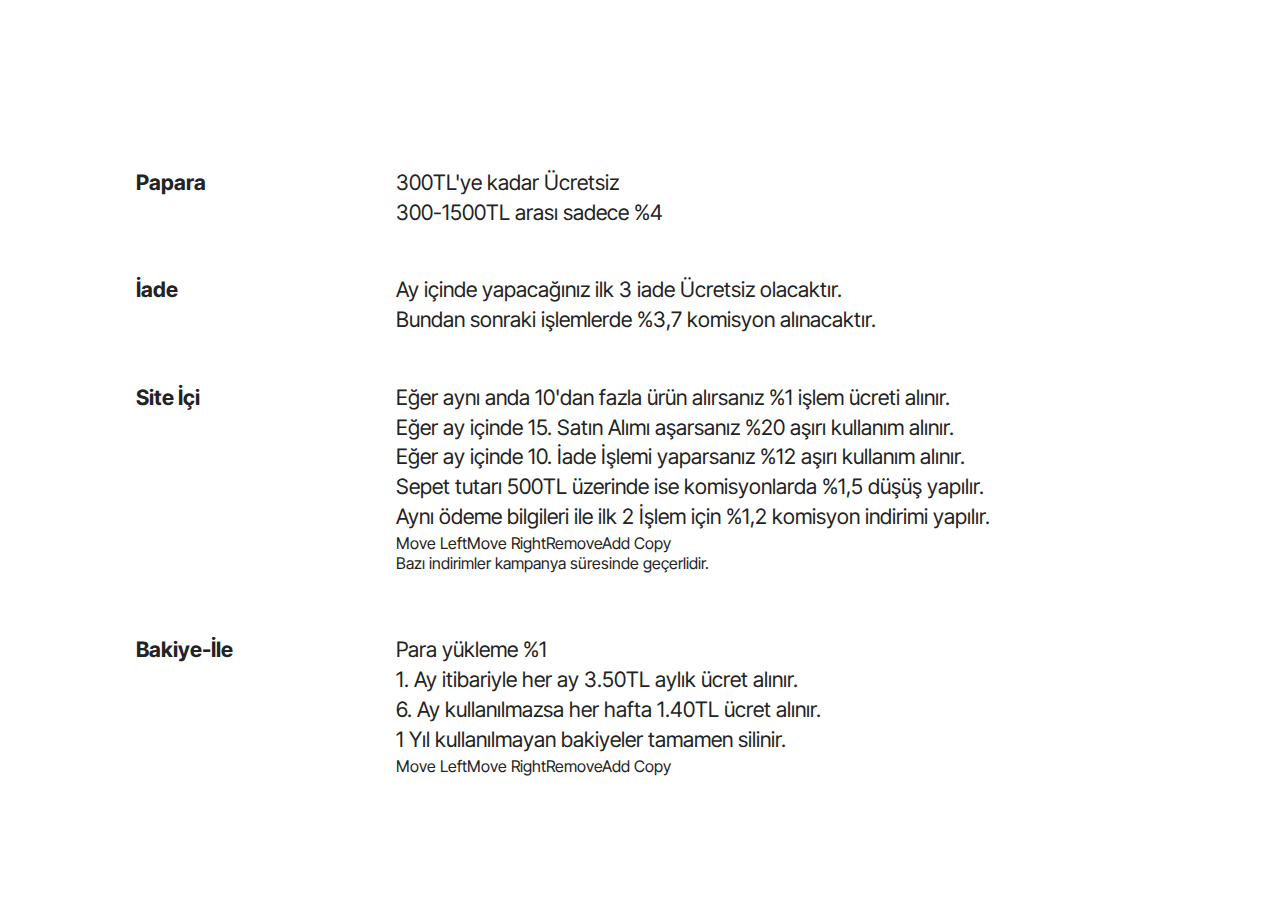
<file: home.html>
<!DOCTYPE html>
<html  >
<head>
  <!-- Site made with Mobirise Website Builder v5.9.17, https://mobirise.com -->
  <meta charset="UTF-8">
  <meta http-equiv="X-UA-Compatible" content="IE=edge">
  <meta name="generator" content="Mobirise v5.9.17, mobirise.com">
  <meta name="viewport" content="width=device-width, initial-scale=1, minimum-scale=1">
  <link rel="shortcut icon" href="assets/images/logo5.png" type="image/x-icon">
  <meta name="description" content="">
  
  
  <title>Komisyonlar</title>
  <link rel="stylesheet" href="assets/bootstrap/css/bootstrap.min.css">
  <link rel="stylesheet" href="assets/bootstrap/css/bootstrap-grid.min.css">
  <link rel="stylesheet" href="assets/bootstrap/css/bootstrap-reboot.min.css">
  <link rel="stylesheet" href="assets/animatecss/animate.css">
  <link rel="stylesheet" href="assets/theme/css/style.css">
  <link rel="preload" href="https://fonts.googleapis.com/css?family=Inter+Tight:100,200,300,400,500,600,700,800,900,100i,200i,300i,400i,500i,600i,700i,800i,900i&display=swap" as="style" onload="this.onload=null;this.rel='stylesheet'">
  <noscript><link rel="stylesheet" href="https://fonts.googleapis.com/css?family=Inter+Tight:100,200,300,400,500,600,700,800,900,100i,200i,300i,400i,500i,600i,700i,800i,900i&display=swap"></noscript>
  <link rel="preload" as="style" href="assets/mobirise/css/mbr-additional.css?v=WqyylB"><link rel="stylesheet" href="assets/mobirise/css/mbr-additional.css?v=WqyylB" type="text/css">

  
  
  
</head>
<body>
  
  <section class="list04 cid-u6vfv76jEW" id="list04-1n">
  

  
  
  <div class="container">
    <div class="row justify-content-center">
      <div class="card col-md-12 col-lg-10">
        <div class="card-wrapper">
          <div class="row justify-content-center">
            <div class="col-12 mb-5 content-head">
              <h3 class="card-title mbr-fonts-style mbr-white mt-3 display-2"><strong>Komisyonlar</strong></h3>
              <h5 class="mbr-section-subtitle mbr-fonts-style align-center mb-0 mt-4 display-7"></h5>
            </div>
          </div>

          <div class="row justify-content-left item features-without-image mt-0 mb-5 active">
            <div class="col-12 col-md-12 col-lg-3">
              <h5 class="mbr-card-title mbr-fonts-style mt-0 mb-3 display-7">
                <strong>Papara</strong></h5>
            </div>
            <div class="col-md-12 col-lg item-wrapper">
              <p class="mbr-text mbr-fonts-style mt-0 mb-0 display-7">300TL'ye kadar Ücretsiz <br>300-1500TL arası sadece %4</p>
            </div>
          </div>
          <div class="row justify-content-left item features-without-image mt-0 mb-5">
            <div class="col-12 col-md-12 col-lg-3">
              <h5 class="mbr-card-title mbr-fonts-style mt-0 mb-3 display-7"><strong>İade</strong></h5>
            </div>
            <div class="col-md-12 col-lg item-wrapper">
              <p class="mbr-text mbr-fonts-style mt-0 mb-0 display-7">Ay içinde yapacağınız ilk 3 iade Ücretsiz olacaktır.<br>Bundan sonraki işlemlerde %3,7 komisyon alınacaktır.</p>
            </div>
          </div>
          <div class="row justify-content-left item features-without-image mt-0 mb-5">

            <div class="col-12 col-md-12 col-lg-3 ">
              <h5 class="mbr-card-title mbr-fonts-style mt-0 mb-3 display-7"><strong>Site İçi</strong></h5>
            </div>
            <div class="col-md-12 col-lg">
              <p class="mbr-text mbr-fonts-style mt-0 mb-0 item-wrapper display-7">Eğer aynı anda 10'dan fazla ürün alırsanız %1 işlem ücreti alınır.<br>Eğer ay içinde 15. Satın Alımı aşarsanız %20 aşırı kullanım alınır.<br>Eğer ay içinde 10. İade İşlemi yaparsanız %12 aşırı kullanım alınır.<br>Sepet tutarı 500TL üzerinde ise komisyonlarda %1,5 düşüş yapılır.<br>Aynı ödeme bilgileri ile ilk 2 İşlem için %1,2 komisyon indirimi yapılır.<br></p><div class="item-menu-overlay" style="opacity: 1;"><div class="btn-wrapper"><span class="mbr-icon-arrow-left ctrl-btn"><span class="tooltiptext">Move Left</span></span><span class="mbr-icon-arrow-right ctrl-btn"><span class="tooltiptext">Move Right</span></span><span class="mbr-icon-trash ctrl-btn"><span class="tooltiptext">Remove</span></span><span class="mbr-icon-plus ctrl-btn"><span class="tooltiptext">Add Copy</span></span></div></div><p>Bazı indirimler kampanya süresinde geçerlidir.</p>
            </div>
          </div><div class="row justify-content-left item features-without-image mt-0 mb-5">

            <div class="col-12 col-md-12 col-lg-3 ">
              <h5 class="mbr-card-title mbr-fonts-style mt-0 mb-3 display-7"><strong>Bakiye-İle</strong></h5>
            </div>
            <div class="col-md-12 col-lg">
              <p class="mbr-text mbr-fonts-style mt-0 mb-0 item-wrapper display-7">Para yükleme %1<br>1. Ay itibariyle her ay 3.50TL aylık ücret alınır.<br>6. Ay kullanılmazsa her hafta 1.40TL ücret alınır.<br>1 Yıl kullanılmayan bakiyeler tamamen silinir.</p><div class="item-menu-overlay" style="opacity: 1;"><div class="btn-wrapper"><span class="mbr-icon-arrow-left ctrl-btn"><span class="tooltiptext">Move Left</span></span><span class="mbr-icon-arrow-right ctrl-btn"><span class="tooltiptext">Move Right</span></span><span class="mbr-icon-trash ctrl-btn"><span class="tooltiptext">Remove</span></span><span class="mbr-icon-plus ctrl-btn"><span class="tooltiptext">Add Copy</span></span></div></div><p></p>
            </div>
          </div>


        </div>
      </div>
    </div>
  </div>
</section><section class="display-7" style="padding: 0;align-items: center;justify-content: center;flex-wrap: wrap;    align-content: center;display: flex;position: relative;height: 4rem;"><a href="https://mobiri.se/3157287" style="flex: 1 1;height: 4rem;position: absolute;width: 100%;z-index: 1;"><img alt="" style="height: 4rem;" src="[data-uri]"></a><p style="margin: 0;text-align: center;" class="display-7">&#8204;</p><a style="z-index:1" href="https://mobirise.com/drag-drop-website-builder.html">Drag and Drop Website Builder</a></section><script src="assets/bootstrap/js/bootstrap.bundle.min.js"></script>  <script src="assets/smoothscroll/smooth-scroll.js"></script>  <script src="assets/ytplayer/index.js"></script>  <script src="assets/theme/js/script.js"></script>  
  
  
  <input name="animation" type="hidden">
  </body>
</html>
</file>
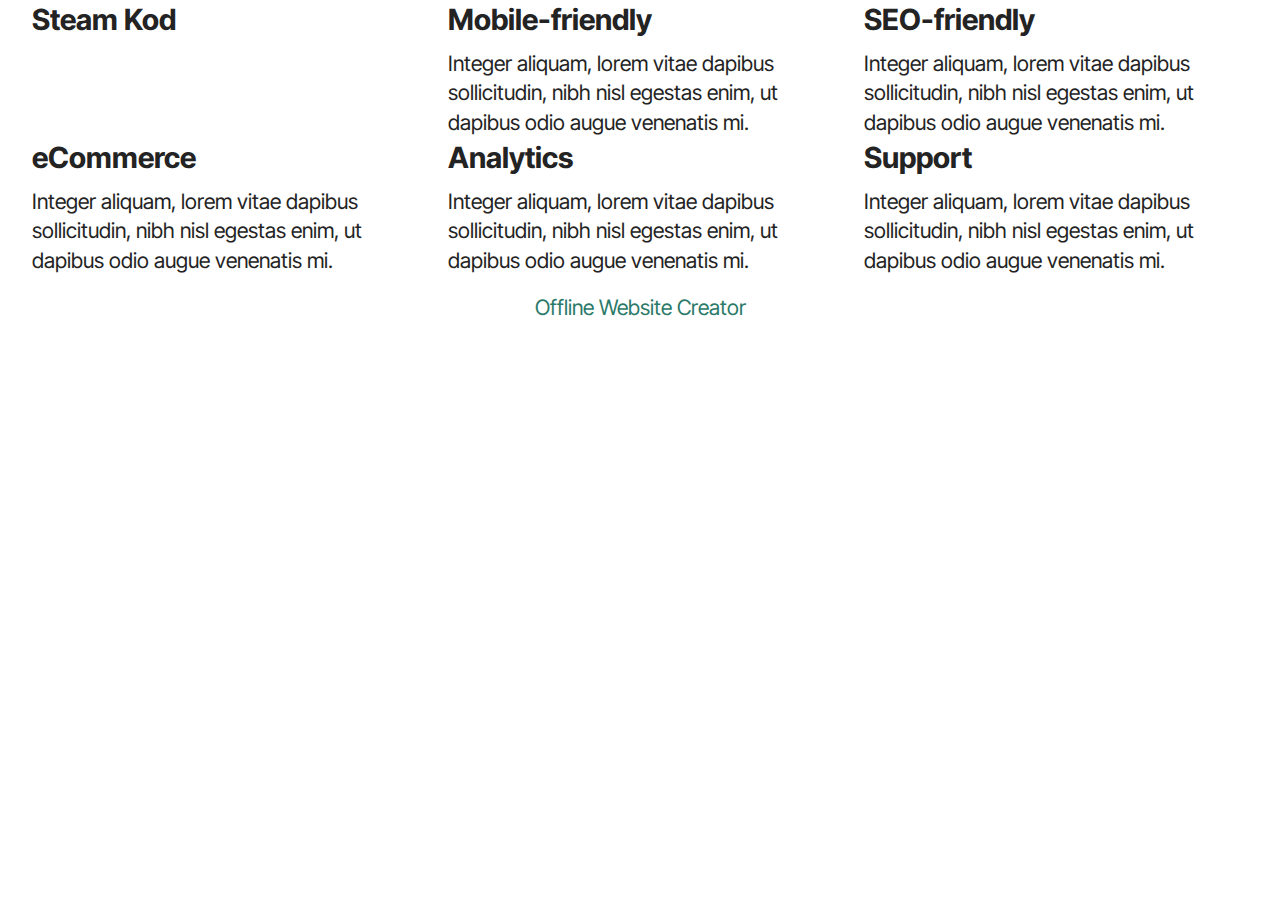
<file: page2.html>
<!DOCTYPE html>
<html  >
<head>
  <!-- Site made with Mobirise Website Builder v5.9.17, https://mobirise.com -->
  <meta charset="UTF-8">
  <meta http-equiv="X-UA-Compatible" content="IE=edge">
  <meta name="generator" content="Mobirise v5.9.17, mobirise.com">
  <meta name="viewport" content="width=device-width, initial-scale=1, minimum-scale=1">
  <link rel="shortcut icon" href="assets/images/logo5.png" type="image/x-icon">
  <meta name="description" content="">
  
  
  <title>Ürünler</title>
  <link rel="stylesheet" href="assets/bootstrap/css/bootstrap.min.css">
  <link rel="stylesheet" href="assets/bootstrap/css/bootstrap-grid.min.css">
  <link rel="stylesheet" href="assets/bootstrap/css/bootstrap-reboot.min.css">
  <link rel="stylesheet" href="assets/animatecss/animate.css">
  <link rel="stylesheet" href="assets/theme/css/style.css">
  <link rel="preload" href="https://fonts.googleapis.com/css?family=Inter+Tight:100,200,300,400,500,600,700,800,900,100i,200i,300i,400i,500i,600i,700i,800i,900i&display=swap" as="style" onload="this.onload=null;this.rel='stylesheet'">
  <noscript><link rel="stylesheet" href="https://fonts.googleapis.com/css?family=Inter+Tight:100,200,300,400,500,600,700,800,900,100i,200i,300i,400i,500i,600i,700i,800i,900i&display=swap"></noscript>
  <link rel="preload" as="style" href="assets/mobirise/css/mbr-additional.css?v=04dAF3"><link rel="stylesheet" href="assets/mobirise/css/mbr-additional.css?v=04dAF3" type="text/css">

  
  
  
</head>
<body>
  
  <section class="features032 cid-u6vk6O3QOi" id="features032-1p">
  

  
  
  <div class="container">
    <div class="row justify-content-center">
      
    </div>
    <div class="row">
      <div class="item features-without-image col-12 col-lg-4 active item-mb">
        <div class="item-wrapper">
          <div class="card-box align-left">
            
            <h5 class="card-title mbr-fonts-style display-5"><strong>Steam Kod</strong></h5>
            <p class="card-text mbr-fonts-style display-7"></p>
          </div>
        </div>
      </div>
      <div class="item features-without-image col-12 col-lg-4 item-mb">
        <div class="item-wrapper">
          <div class="card-box align-left">
            
            <h5 class="card-title mbr-fonts-style display-5">
              <strong>Mobile-friendly</strong>
            </h5>
            <p class="card-text mbr-fonts-style display-7">
              Integer aliquam, lorem vitae dapibus sollicitudin, nibh nisl egestas enim, ut dapibus odio augue venenatis mi.</p>
          </div>
        </div>
      </div>
      <div class="item features-without-image col-12 col-lg-4 item-mb">
        <div class="item-wrapper">
          <div class="card-box align-left">
            
            <h5 class="card-title mbr-fonts-style display-5">
              <strong>SEO-friendly</strong>
            </h5>
            <p class="card-text mbr-fonts-style display-7">
              Integer aliquam, lorem vitae dapibus sollicitudin, nibh nisl egestas enim, ut dapibus odio augue venenatis mi.</p>
          </div>
        </div>
      </div>
      <div class="item features-without-image col-12 col-lg-4 item-mb">
        <div class="item-wrapper">
          <div class="card-box align-left">
            
            <h5 class="card-title mbr-fonts-style display-5">
              <strong>eCommerce</strong>
            </h5>
            <p class="card-text mbr-fonts-style display-7">
              Integer aliquam, lorem vitae dapibus sollicitudin, nibh nisl egestas enim, ut dapibus odio augue venenatis mi.</p>
          </div>
        </div>
      </div>
      <div class="item features-without-image col-12 col-lg-4 item-mb">
        <div class="item-wrapper">
          <div class="card-box align-left">
            
            <h5 class="card-title mbr-fonts-style display-5">
              <strong>Analytics</strong>
            </h5>
            <p class="card-text mbr-fonts-style display-7">
              Integer aliquam, lorem vitae dapibus sollicitudin, nibh nisl egestas enim, ut dapibus odio augue venenatis mi.</p>
          </div>
        </div>
      </div>
      <div class="item features-without-image col-12 col-lg-4 item-mb">
        <div class="item-wrapper">
          <div class="card-box align-left">
            
            <h5 class="card-title mbr-fonts-style display-5">
              <strong>Support</strong>
            </h5>
            <p class="card-text mbr-fonts-style display-7">
              Integer aliquam, lorem vitae dapibus sollicitudin, nibh nisl egestas enim, ut dapibus odio augue venenatis mi.</p>
          </div>
        </div>
      </div>
    </div>
  </div>
</section><section class="display-7" style="padding: 0;align-items: center;justify-content: center;flex-wrap: wrap;    align-content: center;display: flex;position: relative;height: 4rem;"><a href="https://mobiri.se/3157287" style="flex: 1 1;height: 4rem;position: absolute;width: 100%;z-index: 1;"><img alt="" style="height: 4rem;" src="[data-uri]"></a><p style="margin: 0;text-align: center;" class="display-7">&#8204;</p><a style="z-index:1" href="https://mobirise.com/offline-website-builder.html">Offline Website Creator</a></section><script src="assets/bootstrap/js/bootstrap.bundle.min.js"></script>  <script src="assets/smoothscroll/smooth-scroll.js"></script>  <script src="assets/ytplayer/index.js"></script>  <script src="assets/theme/js/script.js"></script>  
  
  
  <input name="animation" type="hidden">
  </body>
</html>
</file>
<file: assets/theme/css/style.css>
@charset "UTF-8";
section {
  background-color: #ffffff;
}

body {
  font-style: normal;
  line-height: 1.5;
  font-weight: 400;
  color: #232323;
  position: relative;
}

button {
  background-color: transparent;
  border-color: transparent;
}

.embla__button,
.carousel-control {
  background-color: #edefea !important;
  opacity: 0.8 !important;
  color: #464845 !important;
  border-color: #edefea !important;
}

.carousel .close,
.modalWindow .close {
  background-color: #edefea !important;
  color: #464845 !important;
  border-color: #edefea !important;
  opacity: 0.8 !important;
}

.carousel .close:hover,
.modalWindow .close:hover {
  opacity: 1 !important;
}

.carousel-indicators li {
  background-color: #edefea !important;
  border: 2px solid #464845 !important;
}

.carousel-indicators li:hover,
.carousel-indicators li:active {
  opacity: 0.8 !important;
}

.embla__button:hover,
.carousel-control:hover {
  background-color: #edefea !important;
  opacity: 1 !important;
}

.modalWindow-video-container {
  height: 80%;
}

section,
.container,
.container-fluid {
  position: relative;
  word-wrap: break-word;
}

a.mbr-iconfont:hover {
  text-decoration: none;
}

.article .lead p,
.article .lead ul,
.article .lead ol,
.article .lead pre,
.article .lead blockquote {
  margin-bottom: 0;
}

a {
  font-style: normal;
  font-weight: 400;
  cursor: pointer;
}
a, a:hover {
  text-decoration: none;
}

.mbr-section-title {
  font-style: normal;
  line-height: 1.3;
}

.mbr-section-subtitle {
  line-height: 1.3;
}

.mbr-text {
  font-style: normal;
  line-height: 1.7;
}

h1,
h2,
h3,
h4,
h5,
h6,
.display-1,
.display-2,
.display-4,
.display-5,
.display-7,
span,
p,
a {
  line-height: 1;
  word-break: break-word;
  word-wrap: break-word;
  font-weight: 400;
}

b,
strong {
  font-weight: bold;
}

input:-webkit-autofill, input:-webkit-autofill:hover, input:-webkit-autofill:focus, input:-webkit-autofill:active {
  transition-delay: 9999s;
  -webkit-transition-property: background-color, color;
  transition-property: background-color, color;
}

textarea[type=hidden] {
  display: none;
}

section {
  background-position: 50% 50%;
  background-repeat: no-repeat;
  background-size: cover;
}
section .mbr-background-video,
section .mbr-background-video-preview {
  position: absolute;
  bottom: 0;
  left: 0;
  right: 0;
  top: 0;
}

.hidden {
  visibility: hidden;
}

.mbr-z-index20 {
  z-index: 20;
}

/*! Base colors */
.mbr-white {
  color: #ffffff;
}

.mbr-black {
  color: #111111;
}

.mbr-bg-white {
  background-color: #ffffff;
}

.mbr-bg-black {
  background-color: #000000;
}

/*! Text-aligns */
.align-left {
  text-align: left;
}

.align-center {
  text-align: center;
}

.align-right {
  text-align: right;
}

/*! Font-weight  */
.mbr-light {
  font-weight: 300;
}

.mbr-regular {
  font-weight: 400;
}

.mbr-semibold {
  font-weight: 500;
}

.mbr-bold {
  font-weight: 700;
}

/*! Media  */
.media-content {
  flex-basis: 100%;
}

.media-container-row {
  display: flex;
  flex-direction: row;
  flex-wrap: wrap;
  justify-content: center;
  align-content: center;
  align-items: start;
}
.media-container-row .media-size-item {
  width: 400px;
}

.media-container-column {
  display: flex;
  flex-direction: column;
  flex-wrap: wrap;
  justify-content: center;
  align-content: center;
  align-items: stretch;
}
.media-container-column > * {
  width: 100%;
}

@media (min-width: 992px) {
  .media-container-row {
    flex-wrap: nowrap;
  }
}
figure {
  margin-bottom: 0;
  overflow: hidden;
}

figure[mbr-media-size] {
  transition: width 0.1s;
}

img,
iframe {
  display: block;
  width: 100%;
}

.card {
  background-color: transparent;
  border: none;
}

.card-box {
  width: 100%;
}

.card-img {
  text-align: center;
  flex-shrink: 0;
  -webkit-flex-shrink: 0;
}

.media {
  max-width: 100%;
  margin: 0 auto;
}

.mbr-figure {
  align-self: center;
}

.media-container > div {
  max-width: 100%;
}

.mbr-figure img,
.card-img img {
  width: 100%;
}

@media (max-width: 991px) {
  .media-size-item {
    width: auto !important;
  }
  .media {
    width: auto;
  }
  .mbr-figure {
    width: 100% !important;
  }
}
/*! Buttons */
.mbr-section-btn {
  margin-left: -0.6rem;
  margin-right: -0.6rem;
  font-size: 0;
}

.btn {
  font-weight: 600;
  border-width: 1px;
  font-style: normal;
  margin: 0.6rem 0.6rem;
  white-space: normal;
  transition: all 0.2s ease-in-out;
  display: inline-flex;
  align-items: center;
  justify-content: center;
  word-break: break-word;
}

.btn-sm {
  font-weight: 600;
  letter-spacing: 0px;
  transition: all 0.3s ease-in-out;
}

.btn-md {
  font-weight: 600;
  letter-spacing: 0px;
  transition: all 0.3s ease-in-out;
}

.btn-lg {
  font-weight: 600;
  letter-spacing: 0px;
  transition: all 0.3s ease-in-out;
}

.btn-form {
  margin: 0;
}
.btn-form:hover {
  cursor: pointer;
}

nav .mbr-section-btn {
  margin-left: 0rem;
  margin-right: 0rem;
}

/*! Btn icon margin */
.btn .mbr-iconfont,
.btn.btn-sm .mbr-iconfont {
  order: 1;
  cursor: pointer;
  margin-left: 0.5rem;
  vertical-align: sub;
}

.btn.btn-md .mbr-iconfont,
.btn.btn-md .mbr-iconfont {
  margin-left: 0.8rem;
}

.mbr-regular {
  font-weight: 400;
}

.mbr-semibold {
  font-weight: 500;
}

.mbr-bold {
  font-weight: 700;
}

[type=submit] {
  -webkit-appearance: none;
}

/*! Full-screen */
.mbr-fullscreen .mbr-overlay {
  min-height: 100vh;
}

.mbr-fullscreen {
  display: flex;
  display: -moz-flex;
  display: -ms-flex;
  display: -o-flex;
  align-items: center;
  min-height: 100vh;
  padding-top: 3rem;
  padding-bottom: 3rem;
}

/*! Map */
.map {
  height: 25rem;
  position: relative;
}
.map iframe {
  width: 100%;
  height: 100%;
}

/*! Scroll to top arrow */
.mbr-arrow-up {
  bottom: 25px;
  right: 90px;
  position: fixed;
  text-align: right;
  z-index: 5000;
  color: #ffffff;
  font-size: 22px;
}

.mbr-arrow-up a {
  background: rgba(0, 0, 0, 0.2);
  border-radius: 50%;
  color: #fff;
  display: inline-block;
  height: 60px;
  width: 60px;
  border: 2px solid #fff;
  outline-style: none !important;
  position: relative;
  text-decoration: none;
  transition: all 0.3s ease-in-out;
  cursor: pointer;
  text-align: center;
}
.mbr-arrow-up a:hover {
  background-color: rgba(0, 0, 0, 0.4);
}
.mbr-arrow-up a i {
  line-height: 60px;
}

.mbr-arrow-up-icon {
  display: block;
  color: #fff;
}

.mbr-arrow-up-icon::before {
  content: "›";
  display: inline-block;
  font-family: serif;
  font-size: 22px;
  line-height: 1;
  font-style: normal;
  position: relative;
  top: 6px;
  left: -4px;
  transform: rotate(-90deg);
}

/*! Arrow Down */
.mbr-arrow {
  position: absolute;
  bottom: 45px;
  left: 50%;
  width: 60px;
  height: 60px;
  cursor: pointer;
  background-color: rgba(80, 80, 80, 0.5);
  border-radius: 50%;
  transform: translateX(-50%);
}
@media (max-width: 767px) {
  .mbr-arrow {
    display: none;
  }
}
.mbr-arrow > a {
  display: inline-block;
  text-decoration: none;
  outline-style: none;
  animation: arrowdown 1.7s ease-in-out infinite;
  color: #ffffff;
}
.mbr-arrow > a > i {
  position: absolute;
  top: -2px;
  left: 15px;
  font-size: 2rem;
}

#scrollToTop a i::before {
  content: "";
  position: absolute;
  display: block;
  border-bottom: 2.5px solid #fff;
  border-left: 2.5px solid #fff;
  width: 27.8%;
  height: 27.8%;
  left: 50%;
  top: 51%;
  transform: translateY(-30%) translateX(-50%) rotate(135deg);
}

@keyframes arrowdown {
  0% {
    transform: translateY(0px);
  }
  50% {
    transform: translateY(-5px);
  }
  100% {
    transform: translateY(0px);
  }
}
@media (max-width: 500px) {
  .mbr-arrow-up {
    left: 0;
    right: 0;
    text-align: center;
  }
}
/*Gradients animation*/
@keyframes gradient-animation {
  from {
    background-position: 0% 100%;
    animation-timing-function: ease-in-out;
  }
  to {
    background-position: 100% 0%;
    animation-timing-function: ease-in-out;
  }
}
.bg-gradient {
  background-size: 200% 200%;
  animation: gradient-animation 5s infinite alternate;
  -webkit-animation: gradient-animation 5s infinite alternate;
}

.menu .navbar-brand {
  display: -webkit-flex;
}
.menu .navbar-brand span {
  display: flex;
  display: -webkit-flex;
}
.menu .navbar-brand .navbar-caption-wrap {
  display: -webkit-flex;
}
.menu .navbar-brand .navbar-logo img {
  display: -webkit-flex;
  width: auto;
}
@media (min-width: 768px) and (max-width: 991px) {
  .menu .navbar-toggleable-sm .navbar-nav {
    display: -ms-flexbox;
  }
}
@media (max-width: 991px) {
  .menu .navbar-collapse {
    max-height: 93.5vh;
  }
  .menu .navbar-collapse.show {
    overflow: auto;
  }
}
@media (min-width: 992px) {
  .menu .navbar-nav.nav-dropdown {
    display: -webkit-flex;
  }
  .menu .navbar-toggleable-sm .navbar-collapse {
    display: -webkit-flex !important;
  }
  .menu .collapsed .navbar-collapse {
    max-height: 93.5vh;
  }
  .menu .collapsed .navbar-collapse.show {
    overflow: auto;
  }
}
@media (max-width: 767px) {
  .menu .navbar-collapse {
    max-height: 80vh;
  }
}

.nav-link .mbr-iconfont {
  margin-right: 0.5rem;
}

.navbar {
  display: -webkit-flex;
  -webkit-flex-wrap: wrap;
  -webkit-align-items: center;
  -webkit-justify-content: space-between;
}

.navbar-collapse {
  -webkit-flex-basis: 100%;
  -webkit-flex-grow: 1;
  -webkit-align-items: center;
}

.nav-dropdown .link {
  padding: 0.667em 1.667em !important;
  margin: 0 !important;
}

.nav {
  display: -webkit-flex;
  -webkit-flex-wrap: wrap;
}

.row {
  display: -webkit-flex;
  -webkit-flex-wrap: wrap;
}

.justify-content-center {
  -webkit-justify-content: center;
}

.form-inline {
  display: -webkit-flex;
}

.card-wrapper {
  -webkit-flex: 1;
}

.carousel-control {
  z-index: 10;
  display: -webkit-flex;
}

.carousel-controls {
  display: -webkit-flex;
}

.media {
  display: -webkit-flex;
}

.form-group:focus {
  outline: none;
}

.jq-selectbox__select {
  padding: 7px 0;
  position: relative;
}

.jq-selectbox__dropdown {
  overflow: hidden;
  border-radius: 10px;
  position: absolute;
  top: 100%;
  left: 0 !important;
  width: 100% !important;
}

.jq-selectbox__trigger-arrow {
  right: 0;
  transform: translateY(-50%);
}

.jq-selectbox li {
  padding: 1.07em 0.5em;
}

input[type=range] {
  padding-left: 0 !important;
  padding-right: 0 !important;
}

.modal-dialog,
.modal-content {
  height: 100%;
}

.modal-dialog .carousel-inner {
  height: calc(100vh - 1.75rem);
}
@media (max-width: 575px) {
  .modal-dialog .carousel-inner {
    height: calc(100vh - 1rem);
  }
}

.carousel-item {
  text-align: center;
}

.carousel-item img {
  margin: auto;
}

.navbar-toggler {
  align-self: flex-start;
  padding: 0.25rem 0.75rem;
  font-size: 1.25rem;
  line-height: 1;
  background: transparent;
  border: 1px solid transparent;
  border-radius: 0.25rem;
}

.navbar-toggler:focus,
.navbar-toggler:hover {
  text-decoration: none;
  box-shadow: none;
}

.navbar-toggler-icon {
  display: inline-block;
  width: 1.5em;
  height: 1.5em;
  vertical-align: middle;
  content: "";
  background: no-repeat center center;
  background-size: 100% 100%;
}

.navbar-toggler-left {
  position: absolute;
  left: 1rem;
}

.navbar-toggler-right {
  position: absolute;
  right: 1rem;
}

.card-img {
  width: auto;
}

.menu .navbar.collapsed:not(.beta-menu) {
  flex-direction: column;
}

.carousel-item.active,
.carousel-item-next,
.carousel-item-prev {
  display: flex;
}

.note-air-layout .dropup .dropdown-menu,
.note-air-layout .navbar-fixed-bottom .dropdown .dropdown-menu {
  bottom: initial !important;
}

html,
body {
  height: auto;
  min-height: 100vh;
}

.dropup .dropdown-toggle::after {
  display: none;
}

.form-asterisk {
  font-family: initial;
  position: absolute;
  top: -2px;
  font-weight: normal;
}

.form-control-label {
  position: relative;
  cursor: pointer;
  margin-bottom: 0.357em;
  padding: 0;
}

.alert {
  color: #ffffff;
  border-radius: 0;
  border: 0;
  font-size: 1.1rem;
  line-height: 1.5;
  margin-bottom: 1.875rem;
  padding: 1.25rem;
  position: relative;
  text-align: center;
}
.alert.alert-form::after {
  background-color: inherit;
  bottom: -7px;
  content: "";
  display: block;
  height: 14px;
  left: 50%;
  margin-left: -7px;
  position: absolute;
  transform: rotate(45deg);
  width: 14px;
}

.form-control {
  background-color: #ffffff;
  background-clip: border-box;
  color: #232323;
  line-height: 1rem !important;
  height: auto;
  padding: 1.2rem 2rem;
  transition: border-color 0.25s ease 0s;
  border: 1px solid transparent !important;
  border-radius: 4px;
  box-shadow: rgba(0, 0, 0, 0.07) 0px 1px 1px 0px, rgba(0, 0, 0, 0.07) 0px 1px 3px 0px, rgba(0, 0, 0, 0.03) 0px 0px 0px 1px;
}
.form-active .form-control:invalid {
  border-color: red;
}

.row > * {
  padding-right: 1rem;
  padding-left: 1rem;
}

form .row {
  margin-left: -0.6rem;
  margin-right: -0.6rem;
}
form .row [class*=col] {
  padding-left: 0.6rem;
  padding-right: 0.6rem;
}

form .mbr-section-btn {
  padding-left: 0.6rem;
  padding-right: 0.6rem;
}

form .form-check-input {
  margin-top: 0.5;
}

textarea.form-control {
  line-height: 1.5rem !important;
}

.form-group {
  margin-bottom: 1.2rem;
}

.form-control,
form .btn {
  min-height: 48px;
}

.gdpr-block label span.textGDPR input[name=gdpr] {
  top: 7px;
}

.form-control:focus {
  box-shadow: none;
}

:focus {
  outline: none;
}

.mbr-overlay {
  background-color: #000;
  bottom: 0;
  left: 0;
  opacity: 0.5;
  position: absolute;
  right: 0;
  top: 0;
  z-index: 0;
  pointer-events: none;
}

blockquote {
  font-style: italic;
  padding: 3rem;
  font-size: 1.09rem;
  position: relative;
  border-left: 3px solid;
}

ul,
ol,
pre,
blockquote {
  margin-bottom: 2.3125rem;
}

.mt-4 {
  margin-top: 2rem !important;
}

.mb-4 {
  margin-bottom: 2rem !important;
}

.container,
.container-fluid {
  padding-left: 16px;
  padding-right: 16px;
}

.row {
  margin-left: -16px;
  margin-right: -16px;
}
.row > [class*=col] {
  padding-left: 16px;
  padding-right: 16px;
}

@media (min-width: 992px) {
  .container-fluid {
    padding-left: 32px;
    padding-right: 32px;
  }
}
@media (max-width: 991px) {
  .mbr-container {
    padding-left: 16px;
    padding-right: 16px;
  }
}
.app-video-wrapper > img {
  opacity: 1;
}

.app-video-wrapper {
  background: transparent;
}

.item {
  position: relative;
}

.dropdown-menu .dropdown-menu {
  left: 100%;
}

.dropdown-item + .dropdown-menu {
  display: none;
}

.dropdown-item:hover + .dropdown-menu,
.dropdown-menu:hover {
  display: block;
}

@media (min-aspect-ratio: 16/9) {
  .mbr-video-foreground {
    height: 300% !important;
    top: -100% !important;
  }
}
@media (max-aspect-ratio: 16/9) {
  .mbr-video-foreground {
    width: 300% !important;
    left: -100% !important;
  }
}.engine {
	position: absolute;
	text-indent: -2400px;
	text-align: center;
	padding: 0;
	top: 0;
	left: -2400px;
}
</file>
<file: assets/mobirise/css/mbr-additional.css>
.btn {
  border-width: 2px;
}
img,
.card-wrap,
.card-wrapper,
.video-wrapper,
.mbr-figure iframe,
.google-map iframe,
.slide-content,
.plan,
.card,
.item-wrapper {
  border-radius: 2rem !important;
}
.video-wrapper {
  overflow: hidden;
}
body {
  font-family: Inter Tight;
}
.display-1 {
  font-family: 'Inter Tight', sans-serif;
  font-size: 5rem;
  line-height: 1;
}
.display-1 > .mbr-iconfont {
  font-size: 6.25rem;
}
.display-2 {
  font-family: 'Inter Tight', sans-serif;
  font-size: 4rem;
  line-height: 1;
}
.display-2 > .mbr-iconfont {
  font-size: 5rem;
}
.display-4 {
  font-family: 'Inter Tight', sans-serif;
  font-size: 1.4rem;
  line-height: 1.5;
}
.display-4 > .mbr-iconfont {
  font-size: 1.75rem;
}
.display-5 {
  font-family: 'Inter Tight', sans-serif;
  font-size: 2rem;
  line-height: 1.5;
}
.display-5 > .mbr-iconfont {
  font-size: 2.5rem;
}
.display-7 {
  font-family: 'Inter Tight', sans-serif;
  font-size: 1.4rem;
  line-height: 1.3;
}
.display-7 > .mbr-iconfont {
  font-size: 1.75rem;
}
/* ---- Fluid typography for mobile devices ---- */
/* 1.4 - font scale ratio ( bootstrap == 1.42857 ) */
/* 100vw - current viewport width */
/* (48 - 20)  48 == 48rem == 768px, 20 == 20rem == 320px(minimal supported viewport) */
/* 0.65 - min scale variable, may vary */
@media (max-width: 992px) {
  .display-1 {
    font-size: 4rem;
  }
}
@media (max-width: 768px) {
  .display-1 {
    font-size: 3.5rem;
    font-size: calc( 2.4rem + (5 - 2.4) * ((100vw - 20rem) / (48 - 20)));
    line-height: calc( 1.1 * (2.4rem + (5 - 2.4) * ((100vw - 20rem) / (48 - 20))));
  }
  .display-2 {
    font-size: 3.2rem;
    font-size: calc( 2.05rem + (4 - 2.05) * ((100vw - 20rem) / (48 - 20)));
    line-height: calc( 1.3 * (2.05rem + (4 - 2.05) * ((100vw - 20rem) / (48 - 20))));
  }
  .display-4 {
    font-size: 1.12rem;
    font-size: calc( 1.14rem + (1.4 - 1.14) * ((100vw - 20rem) / (48 - 20)));
    line-height: calc( 1.4 * (1.14rem + (1.4 - 1.14) * ((100vw - 20rem) / (48 - 20))));
  }
  .display-5 {
    font-size: 1.6rem;
    font-size: calc( 1.35rem + (2 - 1.35) * ((100vw - 20rem) / (48 - 20)));
    line-height: calc( 1.4 * (1.35rem + (2 - 1.35) * ((100vw - 20rem) / (48 - 20))));
  }
  .display-7 {
    font-size: 1.12rem;
    font-size: calc( 1.14rem + (1.4 - 1.14) * ((100vw - 20rem) / (48 - 20)));
    line-height: calc( 1.4 * (1.14rem + (1.4 - 1.14) * ((100vw - 20rem) / (48 - 20))));
  }
}
@media (min-width: 992px) and (max-width: 1400px) {
  .display-1 {
    font-size: 3.5rem;
    font-size: calc( 2.4rem + (5 - 2.4) * ((100vw - 62rem) / (87 - 62)));
    line-height: calc( 1.1 * (2.4rem + (5 - 2.4) * ((100vw - 62rem) / (87 - 62))));
  }
  .display-2 {
    font-size: 3.2rem;
    font-size: calc( 2.05rem + (4 - 2.05) * ((100vw - 62rem) / (87 - 62)));
    line-height: calc( 1.3 * (2.05rem + (4 - 2.05) * ((100vw - 62rem) / (87 - 62))));
  }
  .display-4 {
    font-size: 1.12rem;
    font-size: calc( 1.14rem + (1.4 - 1.14) * ((100vw - 62rem) / (87 - 62)));
    line-height: calc( 1.4 * (1.14rem + (1.4 - 1.14) * ((100vw - 62rem) / (87 - 62))));
  }
  .display-5 {
    font-size: 1.6rem;
    font-size: calc( 1.35rem + (2 - 1.35) * ((100vw - 62rem) / (87 - 62)));
    line-height: calc( 1.4 * (1.35rem + (2 - 1.35) * ((100vw - 62rem) / (87 - 62))));
  }
  .display-7 {
    font-size: 1.12rem;
    font-size: calc( 1.14rem + (1.4 - 1.14) * ((100vw - 62rem) / (87 - 62)));
    line-height: calc( 1.4 * (1.14rem + (1.4 - 1.14) * ((100vw - 62rem) / (87 - 62))));
  }
}
/* Buttons */
.btn {
  padding: 1.25rem 2rem;
  border-radius: 4px;
}
@media (max-width: 767px) {
  .btn {
    padding: 0.75rem 1.5rem;
  }
}
.btn-sm {
  padding: 0.6rem 1.2rem;
  border-radius: 4px;
}
.btn-md {
  padding: 0.6rem 1.2rem;
  border-radius: 4px;
}
.btn-lg {
  padding: 1.25rem 2rem;
  border-radius: 4px;
}
.bg-primary {
  background-color: #2b7a69 !important;
}
.bg-success {
  background-color: #3a341c !important;
}
.bg-info {
  background-color: #320707 !important;
}
.bg-warning {
  background-color: #a0e2e1 !important;
}
.bg-danger {
  background-color: #ffffff !important;
}
.btn-primary,
.btn-primary:active {
  background-color: #2b7a69 !important;
  border-color: #2b7a69 !important;
  color: #ffffff !important;
  box-shadow: none;
}
.btn-primary:hover,
.btn-primary:focus,
.btn-primary.focus,
.btn-primary.active {
  color: inherit;
  background-color: #38a089 !important;
  border-color: #38a089 !important;
  box-shadow: none;
}
.btn-primary.disabled,
.btn-primary:disabled {
  color: #ffffff !important;
  background-color: #38a089 !important;
  border-color: #38a089 !important;
}
.btn-secondary,
.btn-secondary:active {
  background-color: #ffd7ef !important;
  border-color: #ffd7ef !important;
  color: #d70081 !important;
  box-shadow: none;
}
.btn-secondary:hover,
.btn-secondary:focus,
.btn-secondary.focus,
.btn-secondary.active {
  color: inherit;
  background-color: #ffffff !important;
  border-color: #ffffff !important;
  box-shadow: none;
}
.btn-secondary.disabled,
.btn-secondary:disabled {
  color: #d70081 !important;
  background-color: #ffffff !important;
  border-color: #ffffff !important;
}
.btn-info,
.btn-info:active {
  background-color: #320707 !important;
  border-color: #320707 !important;
  color: #ffffff !important;
  box-shadow: none;
}
.btn-info:hover,
.btn-info:focus,
.btn-info.focus,
.btn-info.active {
  color: inherit;
  background-color: #5f0d0d !important;
  border-color: #5f0d0d !important;
  box-shadow: none;
}
.btn-info.disabled,
.btn-info:disabled {
  color: #ffffff !important;
  background-color: #5f0d0d !important;
  border-color: #5f0d0d !important;
}
.btn-success,
.btn-success:active {
  background-color: #3a341c !important;
  border-color: #3a341c !important;
  color: #ffffff !important;
  box-shadow: none;
}
.btn-success:hover,
.btn-success:focus,
.btn-success.focus,
.btn-success.active {
  color: inherit;
  background-color: #5c532d !important;
  border-color: #5c532d !important;
  box-shadow: none;
}
.btn-success.disabled,
.btn-success:disabled {
  color: #ffffff !important;
  background-color: #5c532d !important;
  border-color: #5c532d !important;
}
.btn-warning,
.btn-warning:active {
  background-color: #a0e2e1 !important;
  border-color: #a0e2e1 !important;
  color: #1f6463 !important;
  box-shadow: none;
}
.btn-warning:hover,
.btn-warning:focus,
.btn-warning.focus,
.btn-warning.active {
  color: inherit;
  background-color: #c7eeed !important;
  border-color: #c7eeed !important;
  box-shadow: none;
}
.btn-warning.disabled,
.btn-warning:disabled {
  color: #1f6463 !important;
  background-color: #c7eeed !important;
  border-color: #c7eeed !important;
}
.btn-danger,
.btn-danger:active {
  background-color: #ffffff !important;
  border-color: #ffffff !important;
  color: #808080 !important;
  box-shadow: none;
}
.btn-danger:hover,
.btn-danger:focus,
.btn-danger.focus,
.btn-danger.active {
  color: inherit;
  background-color: #ffffff !important;
  border-color: #ffffff !important;
  box-shadow: none;
}
.btn-danger.disabled,
.btn-danger:disabled {
  color: #808080 !important;
  background-color: #ffffff !important;
  border-color: #ffffff !important;
}
.btn-white,
.btn-white:active {
  background-color: #eff0ec !important;
  border-color: #eff0ec !important;
  color: #757b62 !important;
  box-shadow: none;
}
.btn-white:hover,
.btn-white:focus,
.btn-white.focus,
.btn-white.active {
  color: inherit;
  background-color: #ffffff !important;
  border-color: #ffffff !important;
  box-shadow: none;
}
.btn-white.disabled,
.btn-white:disabled {
  color: #757b62 !important;
  background-color: #ffffff !important;
  border-color: #ffffff !important;
}
.btn-black,
.btn-black:active {
  background-color: #232323 !important;
  border-color: #232323 !important;
  color: #ffffff !important;
  box-shadow: none;
}
.btn-black:hover,
.btn-black:focus,
.btn-black.focus,
.btn-black.active {
  color: inherit;
  background-color: #3d3d3d !important;
  border-color: #3d3d3d !important;
  box-shadow: none;
}
.btn-black.disabled,
.btn-black:disabled {
  color: #ffffff !important;
  background-color: #3d3d3d !important;
  border-color: #3d3d3d !important;
}
.btn-primary-outline,
.btn-primary-outline:active {
  background-color: transparent !important;
  border-color: #2b7a69;
  color: #2b7a69;
}
.btn-primary-outline:hover,
.btn-primary-outline:focus,
.btn-primary-outline.focus,
.btn-primary-outline.active {
  color: #143a32 !important;
  background-color: transparent !important;
  border-color: #143a32 !important;
  box-shadow: none !important;
}
.btn-primary-outline.disabled,
.btn-primary-outline:disabled {
  color: #ffffff !important;
  background-color: #2b7a69 !important;
  border-color: #2b7a69 !important;
}
.btn-secondary-outline,
.btn-secondary-outline:active {
  background-color: transparent !important;
  border-color: #ffd7ef;
  color: #ffd7ef;
}
.btn-secondary-outline:hover,
.btn-secondary-outline:focus,
.btn-secondary-outline.focus,
.btn-secondary-outline.active {
  color: #ff80cc !important;
  background-color: transparent !important;
  border-color: #ff80cc !important;
  box-shadow: none !important;
}
.btn-secondary-outline.disabled,
.btn-secondary-outline:disabled {
  color: #d70081 !important;
  background-color: #ffd7ef !important;
  border-color: #ffd7ef !important;
}
.btn-info-outline,
.btn-info-outline:active {
  background-color: transparent !important;
  border-color: #320707;
  color: #320707;
}
.btn-info-outline:hover,
.btn-info-outline:focus,
.btn-info-outline.focus,
.btn-info-outline.active {
  color: #000000 !important;
  background-color: transparent !important;
  border-color: #000000 !important;
  box-shadow: none !important;
}
.btn-info-outline.disabled,
.btn-info-outline:disabled {
  color: #ffffff !important;
  background-color: #320707 !important;
  border-color: #320707 !important;
}
.btn-success-outline,
.btn-success-outline:active {
  background-color: transparent !important;
  border-color: #3a341c;
  color: #3a341c;
}
.btn-success-outline:hover,
.btn-success-outline:focus,
.btn-success-outline.focus,
.btn-success-outline.active {
  color: #000000 !important;
  background-color: transparent !important;
  border-color: #000000 !important;
  box-shadow: none !important;
}
.btn-success-outline.disabled,
.btn-success-outline:disabled {
  color: #ffffff !important;
  background-color: #3a341c !important;
  border-color: #3a341c !important;
}
.btn-warning-outline,
.btn-warning-outline:active {
  background-color: transparent !important;
  border-color: #a0e2e1;
  color: #a0e2e1;
}
.btn-warning-outline:hover,
.btn-warning-outline:focus,
.btn-warning-outline.focus,
.btn-warning-outline.active {
  color: #5ececc !important;
  background-color: transparent !important;
  border-color: #5ececc !important;
  box-shadow: none !important;
}
.btn-warning-outline.disabled,
.btn-warning-outline:disabled {
  color: #1f6463 !important;
  background-color: #a0e2e1 !important;
  border-color: #a0e2e1 !important;
}
.btn-danger-outline,
.btn-danger-outline:active {
  background-color: transparent !important;
  border-color: #ffffff;
  color: #ffffff;
}
.btn-danger-outline:hover,
.btn-danger-outline:focus,
.btn-danger-outline.focus,
.btn-danger-outline.active {
  color: #d4d4d4 !important;
  background-color: transparent !important;
  border-color: #d4d4d4 !important;
  box-shadow: none !important;
}
.btn-danger-outline.disabled,
.btn-danger-outline:disabled {
  color: #808080 !important;
  background-color: #ffffff !important;
  border-color: #ffffff !important;
}
.btn-black-outline,
.btn-black-outline:active {
  background-color: transparent !important;
  border-color: #232323;
  color: #232323;
}
.btn-black-outline:hover,
.btn-black-outline:focus,
.btn-black-outline.focus,
.btn-black-outline.active {
  color: #000000 !important;
  background-color: transparent !important;
  border-color: #000000 !important;
  box-shadow: none !important;
}
.btn-black-outline.disabled,
.btn-black-outline:disabled {
  color: #ffffff !important;
  background-color: #232323 !important;
  border-color: #232323 !important;
}
.btn-white-outline,
.btn-white-outline:active {
  background-color: transparent !important;
  border-color: #fafafa;
  color: #fafafa;
}
.btn-white-outline:hover,
.btn-white-outline:focus,
.btn-white-outline.focus,
.btn-white-outline.active {
  color: #cfcfcf !important;
  background-color: transparent !important;
  border-color: #cfcfcf !important;
  box-shadow: none !important;
}
.btn-white-outline.disabled,
.btn-white-outline:disabled {
  color: #7a7a7a !important;
  background-color: #fafafa !important;
  border-color: #fafafa !important;
}
.text-primary {
  color: #2b7a69 !important;
}
.text-secondary {
  color: #ffd7ef !important;
}
.text-success {
  color: #3a341c !important;
}
.text-info {
  color: #320707 !important;
}
.text-warning {
  color: #a0e2e1 !important;
}
.text-danger {
  color: #ffffff !important;
}
.text-white {
  color: #fafafa !important;
}
.text-black {
  color: #232323 !important;
}
a.text-primary:hover,
a.text-primary:focus,
a.text-primary.active {
  color: #102f28 !important;
}
a.text-secondary:hover,
a.text-secondary:focus,
a.text-secondary.active {
  color: #ff71c6 !important;
}
a.text-success:hover,
a.text-success:focus,
a.text-success.active {
  color: #000000 !important;
}
a.text-info:hover,
a.text-info:focus,
a.text-info.active {
  color: #000000 !important;
}
a.text-warning:hover,
a.text-warning:focus,
a.text-warning.active {
  color: #52cac8 !important;
}
a.text-danger:hover,
a.text-danger:focus,
a.text-danger.active {
  color: #cccccc !important;
}
a.text-white:hover,
a.text-white:focus,
a.text-white.active {
  color: #c7c7c7 !important;
}
a.text-black:hover,
a.text-black:focus,
a.text-black.active {
  color: #000000 !important;
}
a[class*="text-"]:not(.nav-link):not(.dropdown-item):not([role]):not(.navbar-caption) {
  transition: 0.2s;
  position: relative;
  background-image: linear-gradient(currentColor 50%, currentColor 50%);
  background-size: 10000px 2px;
  background-repeat: no-repeat;
  background-position: 0 1.2em;
}
.nav-tabs .nav-link.active {
  color: #2b7a69;
}
.nav-tabs .nav-link:not(.active) {
  color: #232323;
}
.alert-success {
  background-color: #70c770;
}
.alert-info {
  background-color: #320707;
}
.alert-warning {
  background-color: #a0e2e1;
}
.alert-danger {
  background-color: #ffffff;
}
.mbr-section-btn .btn:not(.btn-form) {
  border-radius: 100px;
}
.mbr-gallery-filter li a {
  border-radius: 100px !important;
}
.mbr-gallery-filter li.active .btn {
  background-color: #2b7a69;
  border-color: #2b7a69;
  color: #ffffff;
}
.mbr-gallery-filter li.active .btn:focus {
  box-shadow: none;
}
.nav-tabs .nav-link {
  border-radius: 100px !important;
}
a,
a:hover {
  color: #2b7a69;
}
.mbr-plan-header.bg-primary .mbr-plan-subtitle,
.mbr-plan-header.bg-primary .mbr-plan-price-desc {
  color: #5ec6b0;
}
.mbr-plan-header.bg-success .mbr-plan-subtitle,
.mbr-plan-header.bg-success .mbr-plan-price-desc {
  color: #c0b27c;
}
.mbr-plan-header.bg-info .mbr-plan-subtitle,
.mbr-plan-header.bg-info .mbr-plan-price-desc {
  color: #f3abab;
}
.mbr-plan-header.bg-warning .mbr-plan-subtitle,
.mbr-plan-header.bg-warning .mbr-plan-price-desc {
  color: #ffffff;
}
.mbr-plan-header.bg-danger .mbr-plan-subtitle,
.mbr-plan-header.bg-danger .mbr-plan-price-desc {
  color: #ffffff;
}
/* Scroll to top button*/
.scrollToTop_wraper {
  display: none;
}
.form-control {
  font-family: 'Inter Tight', sans-serif;
  font-size: 1.4rem;
  line-height: 1.3;
  font-weight: 400;
  border-radius: 40px !important;
}
.form-control > .mbr-iconfont {
  font-size: 1.75rem;
}
.form-control:hover,
.form-control:focus {
  box-shadow: rgba(0, 0, 0, 0.07) 0px 1px 1px 0px, rgba(0, 0, 0, 0.07) 0px 1px 3px 0px, rgba(0, 0, 0, 0.03) 0px 0px 0px 1px;
  border-color: #2b7a69 !important;
}
.form-control:-webkit-input-placeholder {
  font-family: 'Inter Tight', sans-serif;
  font-size: 1.4rem;
  line-height: 1.3;
  font-weight: 400;
}
.form-control:-webkit-input-placeholder > .mbr-iconfont {
  font-size: 1.75rem;
}
blockquote {
  border-color: #2b7a69;
}
/* Forms */
.mbr-form .input-group-btn .btn {
  border-radius: 100px !important;
}
.mbr-form .input-group-btn .btn:hover {
  box-shadow: 0 10px 40px 0 rgba(0, 0, 0, 0.2);
}
.mbr-form .input-group-btn button[type="submit"] {
  border-radius: 100px !important;
  padding: 1rem 3rem;
}
.mbr-form .input-group-btn button[type="submit"]:hover {
  box-shadow: 0 10px 40px 0 rgba(0, 0, 0, 0.2);
}
.jq-selectbox li:hover,
.jq-selectbox li.selected {
  background-color: #2b7a69;
  color: #ffffff;
}
.jq-number__spin {
  transition: 0.25s ease;
}
.jq-number__spin:hover {
  border-color: #2b7a69;
}
.jq-selectbox .jq-selectbox__trigger-arrow,
.jq-number__spin.minus:after,
.jq-number__spin.plus:after {
  transition: 0.4s;
  border-top-color: #232323;
  border-bottom-color: #232323;
}
.jq-selectbox:hover .jq-selectbox__trigger-arrow,
.jq-number__spin.minus:hover:after,
.jq-number__spin.plus:hover:after {
  border-top-color: #2b7a69;
  border-bottom-color: #2b7a69;
}
.xdsoft_datetimepicker .xdsoft_calendar td.xdsoft_default,
.xdsoft_datetimepicker .xdsoft_calendar td.xdsoft_current,
.xdsoft_datetimepicker .xdsoft_timepicker .xdsoft_time_box > div > div.xdsoft_current {
  color: #ffffff !important;
  background-color: #2b7a69 !important;
  box-shadow: none !important;
}
.xdsoft_datetimepicker .xdsoft_calendar td:hover,
.xdsoft_datetimepicker .xdsoft_timepicker .xdsoft_time_box > div > div:hover {
  color: #000000 !important;
  background: #ffd7ef !important;
  box-shadow: none !important;
}
.lazy-bg {
  background-image: none !important;
}
.lazy-placeholder:not(section),
.lazy-none {
  display: block;
  position: relative;
  padding-bottom: 56.25%;
  width: 100%;
  height: auto;
}
iframe.lazy-placeholder,
.lazy-placeholder:after {
  content: '';
  position: absolute;
  width: 200px;
  height: 200px;
  background: transparent no-repeat center;
  background-size: contain;
  top: 50%;
  left: 50%;
  transform: translateX(-50%) translateY(-50%);
  background-image: url("data:image/svg+xml;charset=UTF-8,%3csvg width='32' height='32' viewBox='0 0 64 64' xmlns='http://www.w3.org/2000/svg' stroke='%232b7a69' %3e%3cg fill='none' fill-rule='evenodd'%3e%3cg transform='translate(16 16)' stroke-width='2'%3e%3ccircle stroke-opacity='.5' cx='16' cy='16' r='16'/%3e%3cpath d='M32 16c0-9.94-8.06-16-16-16'%3e%3canimateTransform attributeName='transform' type='rotate' from='0 16 16' to='360 16 16' dur='1s' repeatCount='indefinite'/%3e%3c/path%3e%3c/g%3e%3c/g%3e%3c/svg%3e");
}
section.lazy-placeholder:after {
  opacity: 0.5;
}
body {
  overflow-x: hidden;
}
a {
  transition: color 0.6s;
}
@media (max-width: 1400px) {
  .container {
    max-width: 100%;
  }
}
@media (max-width: 1400px) and (min-width: 768px) {
  .container {
    padding-left: 32px;
    padding-right: 32px;
  }
}
@media (max-width: 1400px) and (min-width: 768px) {
  .container-fluid {
    padding-left: 32px;
    padding-right: 32px;
  }
}
@media (max-width: 767px) {
  .container-fluid {
    padding-left: 16px;
    padding-right: 16px;
  }
}
.cid-tJS6tZXiPa {
  z-index: 1000;
  width: 100%;
  position: relative;
}
.cid-tJS6tZXiPa .dropdown-item:before {
  font-family: Moririse2 !important;
  content: "\e966";
  display: inline-block;
  width: 0;
  position: absolute;
  left: 1rem;
  top: 0.5rem;
  margin-right: 0.5rem;
  line-height: 1;
  font-size: inherit;
  vertical-align: middle;
  text-align: center;
  overflow: hidden;
  transform: scale(0, 1);
  transition: all 0.25s ease-in-out;
}
@media (max-width: 767px) {
  .cid-tJS6tZXiPa .navbar-toggler {
    transform: scale(0.8);
  }
}
.cid-tJS6tZXiPa .navbar-brand {
  flex-shrink: 0;
  align-items: center;
  margin-right: 0;
  padding: 10px 0;
  transition: all 0.3s;
  word-break: break-word;
  z-index: 1;
}
.cid-tJS6tZXiPa .navbar-brand img {
  max-width: 100%;
  max-height: 100%;
  border-radius: 0px !important;
}
.cid-tJS6tZXiPa .navbar-brand .navbar-caption {
  line-height: inherit !important;
}
.cid-tJS6tZXiPa .navbar-brand .navbar-logo a {
  outline: none;
}
.cid-tJS6tZXiPa .navbar-nav {
  margin: auto;
  margin-left: 0;
  margin-left: auto;
}
.cid-tJS6tZXiPa .navbar-nav .nav-item {
  padding: 0 !important;
  transition: .3s all !important;
}
.cid-tJS6tZXiPa .navbar-nav .nav-item .nav-link {
  padding: 16px !important;
  margin: 0 !important;
  border-radius: 1rem !important;
  transition: .3s all !important;
}
.cid-tJS6tZXiPa .navbar-nav .nav-item .nav-link:hover {
  background-color: rgba(27, 31, 10, 0.06);
}
.cid-tJS6tZXiPa .navbar-nav .open .nav-link::after {
  transform: rotate(180deg);
}
@media (min-width: 992px) {
  .cid-tJS6tZXiPa .navbar-nav .open .nav-link::before {
    content: "";
    width: 100%;
    height: 20px;
    top: 100%;
    background: transparent;
    position: absolute;
  }
}
.cid-tJS6tZXiPa .navbar-nav .dropdown-item {
  padding: 12px !important;
  border-radius: 0.5rem !important;
  margin: 0 8px !important;
  transition: .3s all !important;
}
.cid-tJS6tZXiPa .navbar-nav .dropdown-item:hover {
  background-color: rgba(27, 31, 10, 0.06);
}
@media (min-width: 992px) {
  .cid-tJS6tZXiPa .navbar-nav {
    padding-left: 1.5rem;
  }
}
.cid-tJS6tZXiPa .nav-link {
  width: fit-content;
  position: relative;
}
.cid-tJS6tZXiPa .navbar-logo {
  padding-left: 2rem;
  margin: 0 !important;
}
@media (max-width: 767px) {
  .cid-tJS6tZXiPa .navbar-logo {
    padding-left: 1rem;
  }
}
.cid-tJS6tZXiPa .navbar-caption {
  padding-left: 1rem;
  padding-right: .5rem;
}
@media (max-width: 767px) {
  .cid-tJS6tZXiPa .nav-dropdown {
    padding-bottom: 0.5rem;
  }
}
.cid-tJS6tZXiPa .nav-dropdown .link.dropdown-toggle::after {
  margin-left: 0.5rem;
  margin-top: 0.2rem;
  transition: .3s all;
}
.cid-tJS6tZXiPa .container {
  display: flex;
  height: 90px;
  padding: 0.5rem 0.6rem;
  flex-wrap: nowrap;
  background: rgba(255, 255, 255, 0.9) !important;
  left: 0;
  right: 0;
  -webkit-box-pack: justify;
  -ms-flex-pack: justify;
  justify-content: flex-end;
  -webkit-box-align: center;
  -webkit-align-items: center;
  -ms-flex-align: center;
  align-items: center;
  border-radius: 100vw;
  margin-top: 1rem;
  background-color: #ffffff;
  box-shadow: 0 30px 60px 0 rgba(27, 31, 10, 0.08);
}
@media (max-width: 992px) {
  .cid-tJS6tZXiPa .container {
    padding-right: 2rem;
  }
}
@media (max-width: 767px) {
  .cid-tJS6tZXiPa .container {
    width: 95%;
    height: 56px !important;
    padding-right: 1rem;
    margin-top: 0rem;
  }
}
.cid-tJS6tZXiPa .iconfont-wrapper {
  color: #000000 !important;
  font-size: 1.5rem;
  padding-right: 0.5rem;
}
.cid-tJS6tZXiPa .dropdown-menu {
  flex-wrap: wrap;
  flex-direction: column;
  max-width: 100%;
  padding: 12px 4px !important;
  border-radius: 1.5rem;
  transition: .3s all !important;
  min-width: auto;
  background: #ffffff;
  background: rgba(255, 255, 255, 0.9) !important;
}
.cid-tJS6tZXiPa .nav-item:focus,
.cid-tJS6tZXiPa .nav-link:focus {
  outline: none;
}
.cid-tJS6tZXiPa .dropdown .dropdown-menu .dropdown-item {
  width: auto;
  transition: all 0.25s ease-in-out;
}
.cid-tJS6tZXiPa .dropdown .dropdown-menu .dropdown-item::after {
  right: 0.5rem;
}
.cid-tJS6tZXiPa .dropdown .dropdown-menu .dropdown-item .mbr-iconfont {
  margin-right: 0.5rem;
  vertical-align: sub;
}
.cid-tJS6tZXiPa .dropdown .dropdown-menu .dropdown-item .mbr-iconfont:before {
  display: inline-block;
  transform: scale(1, 1);
  transition: all 0.25s ease-in-out;
}
.cid-tJS6tZXiPa .collapsed .dropdown-menu .dropdown-item:before {
  display: none;
}
.cid-tJS6tZXiPa .collapsed .dropdown .dropdown-menu .dropdown-item {
  padding: 0.235em 1.5em 0.235em 1.5em !important;
  transition: none;
  margin: 0 !important;
}
.cid-tJS6tZXiPa .navbar {
  min-height: 90px;
  transition: all 0.3s;
  border-bottom: 1px solid transparent;
  background: transparent !important;
  padding: 0 !important;
  border: none !important;
  box-shadow: none !important;
  border-radius: 0 !important;
}
.cid-tJS6tZXiPa .navbar.opened {
  transition: all 0.3s;
}
.cid-tJS6tZXiPa .navbar .dropdown-item {
  padding: 0.5rem 1.8rem;
}
.cid-tJS6tZXiPa .navbar .navbar-logo img {
  width: auto;
}
.cid-tJS6tZXiPa .navbar .navbar-collapse {
  z-index: 1;
  justify-content: flex-end;
}
.cid-tJS6tZXiPa .navbar.collapsed {
  justify-content: center;
}
.cid-tJS6tZXiPa .navbar.collapsed .nav-item .nav-link::before {
  display: none;
}
.cid-tJS6tZXiPa .navbar.collapsed.opened .dropdown-menu {
  top: 0;
}
@media (min-width: 992px) {
  .cid-tJS6tZXiPa .navbar.collapsed.opened:not(.navbar-short) .navbar-collapse {
    max-height: calc(98.5vh - 3rem);
  }
}
.cid-tJS6tZXiPa .navbar.collapsed .dropdown-menu .dropdown-submenu {
  left: 0 !important;
}
.cid-tJS6tZXiPa .navbar.collapsed .dropdown-menu .dropdown-item:after {
  right: auto;
}
.cid-tJS6tZXiPa .navbar.collapsed .dropdown-menu .dropdown-toggle[data-toggle="dropdown-submenu"]:after {
  margin-left: 0.5rem;
  margin-top: 0.2rem;
  border-top: 0.35em solid;
  border-right: 0.35em solid transparent;
  border-left: 0.35em solid transparent;
  border-bottom: 0;
  top: 41%;
}
.cid-tJS6tZXiPa .navbar.collapsed ul.navbar-nav li {
  margin: auto;
}
.cid-tJS6tZXiPa .navbar.collapsed .dropdown-menu .dropdown-item {
  padding: 0.25rem 1.5rem;
  text-align: center;
}
.cid-tJS6tZXiPa .navbar.collapsed .icons-menu {
  padding-left: 0;
  padding-right: 0;
  padding-top: 0.5rem;
  padding-bottom: 0.5rem;
}
@media (max-width: 767px) {
  .cid-tJS6tZXiPa .navbar {
    min-height: 72px;
  }
  .cid-tJS6tZXiPa .navbar .navbar-logo img {
    height: 2rem !important;
  }
}
@media (max-width: 991px) {
  .cid-tJS6tZXiPa .navbar .nav-item .nav-link::before {
    display: none;
  }
  .cid-tJS6tZXiPa .navbar.opened .dropdown-menu {
    top: 0;
  }
  .cid-tJS6tZXiPa .navbar .dropdown-menu .dropdown-submenu {
    left: 0 !important;
  }
  .cid-tJS6tZXiPa .navbar .dropdown-menu .dropdown-item:after {
    right: auto;
  }
  .cid-tJS6tZXiPa .navbar .dropdown-menu .dropdown-toggle[data-toggle="dropdown-submenu"]:after {
    margin-left: 0.5rem;
    margin-top: 0.2rem;
    border-top: 0.35em solid;
    border-right: 0.35em solid transparent;
    border-left: 0.35em solid transparent;
    border-bottom: 0;
    top: 40%;
  }
  .cid-tJS6tZXiPa .navbar .dropdown-menu .dropdown-item {
    padding: 0.25rem 1.5rem !important;
    text-align: center;
  }
  .cid-tJS6tZXiPa .navbar .navbar-brand {
    flex-shrink: initial;
    flex-basis: auto;
    word-break: break-word;
    padding-right: 10px;
  }
  .cid-tJS6tZXiPa .navbar .navbar-toggler {
    flex-basis: auto;
  }
  .cid-tJS6tZXiPa .navbar .icons-menu {
    padding-left: 0;
    padding-top: 0.5rem;
    padding-bottom: 0.5rem;
  }
}
.cid-tJS6tZXiPa .navbar.navbar-short .navbar-logo img {
  height: 2rem;
}
.cid-tJS6tZXiPa .dropdown-item.active,
.cid-tJS6tZXiPa .dropdown-item:active {
  background-color: transparent;
}
.cid-tJS6tZXiPa .navbar-expand-lg .navbar-nav .nav-link {
  padding: 0;
}
.cid-tJS6tZXiPa .nav-dropdown .link.dropdown-toggle {
  margin-right: 1.667em;
}
.cid-tJS6tZXiPa .nav-dropdown .link.dropdown-toggle[aria-expanded="true"] {
  margin-right: 0;
  padding: 0.667em 1.667em;
}
.cid-tJS6tZXiPa .navbar.navbar-expand-lg .dropdown .dropdown-menu {
  background: #ffffff;
}
.cid-tJS6tZXiPa .navbar.navbar-expand-lg .dropdown .dropdown-menu .dropdown-submenu {
  margin: 0;
  left: 105%;
  transform: none;
  top: -12px;
}
.cid-tJS6tZXiPa .navbar .dropdown.open > .dropdown-menu {
  display: flex;
}
.cid-tJS6tZXiPa ul.navbar-nav {
  flex-wrap: wrap;
}
.cid-tJS6tZXiPa .navbar-buttons {
  text-align: center;
  min-width: 140px;
}
@media (max-width: 992px) {
  .cid-tJS6tZXiPa .navbar-buttons {
    text-align: left;
  }
}
.cid-tJS6tZXiPa button.navbar-toggler {
  outline: none;
  width: 31px;
  height: 20px;
  cursor: pointer;
  transition: all 0.2s;
  position: relative;
  align-self: center;
}
.cid-tJS6tZXiPa button.navbar-toggler .hamburger span {
  position: absolute;
  right: 0;
  width: 30px;
  height: 2px;
  border-right: 5px;
  background-color: #000000;
}
.cid-tJS6tZXiPa button.navbar-toggler .hamburger span:nth-child(1) {
  top: 0;
  transition: all 0.2s;
}
.cid-tJS6tZXiPa button.navbar-toggler .hamburger span:nth-child(2) {
  top: 8px;
  transition: all 0.15s;
}
.cid-tJS6tZXiPa button.navbar-toggler .hamburger span:nth-child(3) {
  top: 8px;
  transition: all 0.15s;
}
.cid-tJS6tZXiPa button.navbar-toggler .hamburger span:nth-child(4) {
  top: 16px;
  transition: all 0.2s;
}
.cid-tJS6tZXiPa nav.opened .hamburger span:nth-child(1) {
  top: 8px;
  width: 0;
  opacity: 0;
  right: 50%;
  transition: all 0.2s;
}
.cid-tJS6tZXiPa nav.opened .hamburger span:nth-child(2) {
  transform: rotate(45deg);
  transition: all 0.25s;
}
.cid-tJS6tZXiPa nav.opened .hamburger span:nth-child(3) {
  transform: rotate(-45deg);
  transition: all 0.25s;
}
.cid-tJS6tZXiPa nav.opened .hamburger span:nth-child(4) {
  top: 8px;
  width: 0;
  opacity: 0;
  right: 50%;
  transition: all 0.2s;
}
.cid-tJS6tZXiPa .navbar-dropdown {
  padding: 0 1rem;
}
.cid-tJS6tZXiPa a.nav-link {
  display: flex;
  align-items: center;
  justify-content: center;
}
.cid-tJS6tZXiPa .icons-menu {
  flex-wrap: nowrap;
  display: flex;
  justify-content: center;
  padding-left: 1rem;
  padding-right: 1rem;
  padding-top: 0.3rem;
  text-align: center;
}
@media (max-width: 992px) {
  .cid-tJS6tZXiPa .icons-menu {
    justify-content: flex-start;
    margin-bottom: .5rem;
  }
}
@media screen and (-ms-high-contrast: active), (-ms-high-contrast: none) {
  .cid-tJS6tZXiPa .navbar {
    height: 70px;
  }
  .cid-tJS6tZXiPa .navbar.opened {
    height: auto;
  }
  .cid-tJS6tZXiPa .nav-item .nav-link:hover::before {
    width: 175%;
    max-width: calc(100% + 2rem);
    left: -1rem;
  }
}
.cid-tJS6tZXiPa .navbar .dropdown > .dropdown-menu {
  display: none;
  width: max-content;
  max-width: 500px !important;
  transform: translateX(-50%);
  top: calc(100% + 20px);
  left: 50%;
}
.cid-tJS6tZXiPa .navbar .dropdown > .dropdown-menu .dropdown-item {
  line-height: 1 !important;
}
.cid-tJS6tZXiPa .navbar .dropdown > .dropdown-menu .dropdown .dropdown-item {
  align-items: center;
  display: flex;
  height: max-content !important;
  min-height: max-content !important;
}
.cid-tJS6tZXiPa .navbar .dropdown > .dropdown-menu .dropdown .dropdown-item::after {
  display: inline-block;
  position: static;
  margin-left: 0.5rem;
  margin-top: 0;
  margin-right: 0;
  margin-bottom: 0;
  transition: .3s all;
  transform: rotate(-90deg);
}
.cid-tJS6tZXiPa .navbar .dropdown > .dropdown-menu .dropdown.open .dropdown-item::after {
  transform: rotate(0deg);
}
.cid-tJS6tZXiPa .mbr-section-btn {
  margin: -0.6rem -0.6rem;
}
.cid-tJS6tZXiPa .navbar-toggler {
  margin-left: 12px;
  margin-right: 8px;
  order: 1000;
}
@media (max-width: 991px) {
  .cid-tJS6tZXiPa .navbar-brand {
    margin-right: auto;
  }
  .cid-tJS6tZXiPa .navbar-collapse {
    z-index: -1 !important;
    position: absolute;
    top: 110%;
    left: 0;
    width: 100%;
    padding: 1rem;
    border-radius: 1.5rem;
    background: #ffffff;
    opacity: 1;
    border-color: rgba(255, 255, 255, 0.9) !important;
    background: rgba(255, 255, 255, 0.9) !important;
    backdrop-filter: blur(8px);
  }
  .cid-tJS6tZXiPa .navbar-nav .nav-item .nav-link::after {
    margin-left: 10px;
  }
  .cid-tJS6tZXiPa .navbar-nav .dropdown-item:hover {
    background-color: rgba(27, 31, 10, 0.06);
  }
  .cid-tJS6tZXiPa .navbar .dropdown > .dropdown-menu {
    max-width: 100% !important;
    transform: translateX(0);
    top: 10px;
    left: 0;
    padding: 8px !important;
    border-radius: 1rem;
    background-color: rgba(27, 31, 10, 0.04) !important;
  }
  .cid-tJS6tZXiPa .navbar .dropdown > .dropdown-menu .dropdown-item {
    padding: 8px !important;
    line-height: 1 !important;
    margin-bottom: 4px !important;
  }
  .cid-tJS6tZXiPa .navbar .dropdown > .dropdown-menu .dropdown .dropdown-item {
    align-items: center;
    display: flex;
    height: max-content !important;
    min-height: max-content !important;
  }
  .cid-tJS6tZXiPa .navbar .dropdown > .dropdown-menu .dropdown .dropdown-item::after {
    display: inline-block;
    position: static;
    margin-left: 0.5rem;
    margin-top: 0;
    margin-right: 0;
    margin-bottom: 0;
    transition: .3s all;
    transform: rotate(0deg);
  }
  .cid-tJS6tZXiPa .navbar .dropdown > .dropdown-menu .dropdown.open .dropdown-item::after {
    transform: rotate(180deg);
  }
  .cid-tJS6tZXiPa .navbar .dropdown > .dropdown-menu .dropdown-submenu {
    position: static;
    width: 100%;
    max-width: 100% !important;
    transform: translateX(0) !important;
    top: 0;
    left: 0;
    padding: 8px !important;
    border-radius: 1rem;
    background-color: rgba(27, 31, 10, 0.04) !important;
  }
  .cid-tJS6tZXiPa .navbar .dropdown.open > .dropdown-menu {
    display: flex !important;
    flex-direction: column;
    align-items: flex-start;
  }
}
@media (max-width: 575px) {
  .cid-tJS6tZXiPa .navbar-collapse {
    padding: 1rem;
  }
}
.cid-tJS6uM4N87 {
  padding-top: 12rem;
  padding-bottom: 2rem;
  background-color: #edefeb;
}
.cid-tJS6uM4N87 .mbr-fallback-image.disabled {
  display: none;
}
.cid-tJS6uM4N87 .mbr-fallback-image {
  display: block;
  background-size: cover;
  background-position: center center;
  width: 100%;
  height: 100%;
  position: absolute;
  bottom: 0;
}
.cid-tJS6uM4N87 .topbg {
  position: absolute;
  bottom: 0;
  left: 0;
  width: 100%;
  height: 30%;
  background: #2b7a69;
}
.cid-tJS6uM4N87 .mbr-section-title {
  color: #000000;
}
.cid-tJS6uM4N87 .mbr-text,
.cid-tJS6uM4N87 .mbr-section-btn {
  color: #000000;
}
.cid-tMlEXTHLbS {
  padding-top: 4rem;
  padding-bottom: 6rem;
  background-color: #2b7a69;
}
.cid-tMlEXTHLbS img,
.cid-tMlEXTHLbS .item-img {
  width: 100%;
  height: 100%;
  height: 300px;
  object-fit: cover;
}
.cid-tMlEXTHLbS .item:focus,
.cid-tMlEXTHLbS span:focus {
  outline: none;
}
.cid-tMlEXTHLbS .item {
  margin-bottom: 2rem;
}
@media (max-width: 767px) {
  .cid-tMlEXTHLbS .item {
    margin-bottom: 1rem;
  }
}
.cid-tMlEXTHLbS .item-content {
  margin-top: 2rem;
  padding: 0 2.25rem 2.25rem;
  display: flex;
  flex-direction: column;
  height: 100%;
}
@media (max-width: 767px) {
  .cid-tMlEXTHLbS .item-content {
    padding: 0 2rem 1.5rem;
    margin-top: 1rem;
  }
}
.cid-tMlEXTHLbS .item-wrapper {
  position: relative;
  background: #ffffff;
  height: 100%;
  display: flex;
  flex-flow: column nowrap;
}
.cid-tMlEXTHLbS .item-wrapper .item-footer {
  margin-top: auto;
}
.cid-tMlEXTHLbS .mbr-section-title {
  color: #ffffff;
  text-align: center;
}
.cid-tMlEXTHLbS .item-title {
  text-align: left;
}
.cid-tMlEXTHLbS .item-subtitle {
  text-align: left;
}
.cid-tMlEXTHLbS .mbr-text,
.cid-tMlEXTHLbS .item .mbr-section-btn {
  text-align: left;
}
.cid-tMlEXTHLbS .content-head {
  max-width: 800px;
}
.cid-tMlEXTHLbS .mbr-section-subtitle,
.cid-tMlEXTHLbS .mbr-section-head .mbr-section-btn {
  color: #ffffff;
  text-align: center;
}
.cid-tMlDYtQ5fF {
  padding-top: 6rem;
  padding-bottom: 6rem;
  background-color: #edefeb;
}
.cid-tMlDYtQ5fF .mbr-fallback-image.disabled {
  display: none;
}
.cid-tMlDYtQ5fF .mbr-fallback-image {
  display: block;
  background-size: cover;
  background-position: center center;
  width: 100%;
  height: 100%;
  position: absolute;
  top: 0;
}
.cid-tMlDYtQ5fF .item {
  margin-bottom: 2rem;
}
@media (max-width: 767px) {
  .cid-tMlDYtQ5fF .item {
    margin-bottom: 1rem;
  }
}
.cid-tMlDYtQ5fF .item-wrapper {
  position: relative;
}
.cid-tMlDYtQ5fF .item-wrapper .icon-wrapper {
  pointer-events: none;
  position: absolute;
  width: 60px;
  height: 60px;
  font-size: 22px;
  left: 50%;
  top: 50%;
  display: flex;
  align-items: center;
  justify-content: center;
  border: 2px solid transparent;
  border-radius: 50%;
  opacity: 0;
  color: #464845 !important;
  transform: translateX(-50%) translateY(-50%);
  background-color: #edefea !important;
  transition: 0.2s;
}
.cid-tMlDYtQ5fF .item-wrapper:hover .icon-wrapper {
  opacity: 1;
}
.cid-tMlDYtQ5fF .carousel-control,
.cid-tMlDYtQ5fF .close {
  background: #1b1b1b;
}
.cid-tMlDYtQ5fF .carousel-control-prev {
  margin-left: 2.5rem;
}
.cid-tMlDYtQ5fF .carousel-control-prev span {
  margin-right: 5px;
}
.cid-tMlDYtQ5fF .carousel-control-next {
  margin-right: 2.5rem;
}
.cid-tMlDYtQ5fF .carousel-control-next span {
  margin-left: 5px;
}
.cid-tMlDYtQ5fF .close {
  position: fixed;
  opacity: 0.5;
  font-size: 22px;
  font-weight: 300;
  width: 60px;
  height: 60px;
  border-radius: 50%;
  color: #fff;
  top: 2.5rem;
  right: 2.5rem;
  border: 2px solid #fff;
  text-shadow: none;
  z-index: 5;
  transition: opacity 0.3s ease;
  font-family: 'Moririse2';
  align-items: center;
  justify-content: center;
  display: flex;
}
.cid-tMlDYtQ5fF .close::before {
  content: '\e91a';
}
.cid-tMlDYtQ5fF .close:hover {
  opacity: 1;
  background: #000;
  color: #fff;
}
.cid-tMlDYtQ5fF .carousel-control {
  display: flex;
  top: 50%;
  width: 60px;
  height: 60px;
  margin-top: -1.5rem;
  font-size: 22px;
  background-color: rgba(0, 0, 0, 0.5);
  border: 2px solid #fff;
  border-radius: 50%;
  transition: all 0.3s;
}
.cid-tMlDYtQ5fF .carousel-control.carousel-control-prev {
  left: 0;
  margin-left: 2.5rem;
}
.cid-tMlDYtQ5fF .carousel-control.carousel-control-next {
  right: 0;
  margin-right: 2.5rem;
}
@media (max-width: 767px) {
  .cid-tMlDYtQ5fF .carousel-control {
    top: auto;
    bottom: 1rem;
  }
}
.cid-tMlDYtQ5fF .carousel-indicators {
  position: absolute;
  bottom: 0;
  margin-bottom: 3px;
}
.cid-tMlDYtQ5fF .carousel-indicators li {
  max-width: 15px;
  height: 15px;
  width: 15px;
  max-height: 15px;
  margin: 3px;
  background-color: rgba(0, 0, 0, 0.5);
  border: 2px solid #fff;
  border-radius: 50%;
  opacity: 0.5;
  transition: all 0.3s;
}
.cid-tMlDYtQ5fF .carousel-indicators li.active,
.cid-tMlDYtQ5fF .carousel-indicators li:hover {
  opacity: 0.9;
}
.cid-tMlDYtQ5fF .carousel-indicators li::after,
.cid-tMlDYtQ5fF .carousel-indicators li::before {
  content: none;
}
.cid-tMlDYtQ5fF .carousel-indicators.ie-fix {
  left: 50%;
  display: block;
  width: 60%;
  margin-left: -30%;
  text-align: center;
}
@media (max-width: 768px) {
  .cid-tMlDYtQ5fF .carousel-indicators {
    display: none !important;
  }
}
@media (max-width: 991px) {
  .cid-tMlDYtQ5fF .carousel-indicators {
    margin-bottom: 3.625rem !important;
    padding-left: 2.5rem;
    padding-right: 2.5rem;
  }
}
@media (max-width: 767px) {
  .cid-tMlDYtQ5fF .carousel-indicators {
    display: none;
  }
}
.cid-tMlDYtQ5fF .carousel-inner {
  display: flex;
  align-items: center;
}
.cid-tMlDYtQ5fF .carousel-inner > .active {
  display: block;
}
.cid-tMlDYtQ5fF .carousel-control.left {
  left: 0;
  margin-left: 2.5rem;
}
.cid-tMlDYtQ5fF .carousel-control.right {
  right: 0;
  margin-right: 2.5rem;
}
.cid-tMlDYtQ5fF .carousel-control:hover {
  background: #1b1b1b;
  color: #fff;
  opacity: 1;
}
@media (max-width: 768px) {
  .cid-tMlDYtQ5fF .carousel-control,
  .cid-tMlDYtQ5fF .carousel-indicators,
  .cid-tMlDYtQ5fF .modal .close {
    position: fixed;
  }
}
@media (max-width: 767px) {
  .cid-tMlDYtQ5fF .mbr-slider .carousel-control {
    top: auto;
    bottom: 20px;
  }
  .cid-tMlDYtQ5fF .mbr-slider > .container .carousel-control {
    margin-bottom: 0;
  }
}
.cid-tMlDYtQ5fF .carousel-indicators .active,
.cid-tMlDYtQ5fF .carousel-indicators li {
  width: 7px;
  height: 7px;
  margin: 3px;
  background: #000000;
  opacity: 0.5;
  border: 4px solid #000000;
}
.cid-tMlDYtQ5fF .carousel-indicators .active {
  background: #fff;
}
.cid-tMlDYtQ5fF .carousel-indicators li {
  max-width: 15px;
  max-height: 15px;
  border-radius: 50%;
}
.cid-tMlDYtQ5fF .modal {
  padding-left: 0 !important;
  position: fixed;
  overflow: hidden;
  padding-right: 0 !important;
}
.cid-tMlDYtQ5fF .modal-dialog {
  margin: 0 auto;
  max-width: 100%;
  padding-left: 1rem;
  padding-right: 1rem;
}
.cid-tMlDYtQ5fF .modal-content {
  border-radius: 0;
  border: none;
  background: transparent;
}
.cid-tMlDYtQ5fF .modal-body {
  padding: 0;
  display: flex;
  align-items: center;
}
.cid-tMlDYtQ5fF .modal-body img {
  width: 100%;
  object-fit: contain;
  max-height: calc(100vh - 1.75rem);
}
.cid-tMlDYtQ5fF .carousel {
  width: 100%;
}
.cid-tMlDYtQ5fF .modal-backdrop.in {
  opacity: 0.8;
}
.cid-tMlDYtQ5fF .modal.fade .modal-dialog {
  transition: margin-top 0.3s ease-out;
}
.cid-tMlDYtQ5fF .modal.fade .modal-dialog,
.cid-tMlDYtQ5fF .modal.in .modal-dialog {
  transform: none;
}
.cid-tMlDYtQ5fF .mbr-gallery .item-wrapper {
  cursor: pointer;
}
.cid-tMlDYtQ5fF .content-head {
  max-width: 800px;
}
.cid-tMlDYtQ5fF H3 {
  text-align: center;
}
.cid-tMlDYtQ5fF H4 {
  text-align: center;
}
.cid-tLAX5BnXkJ {
  display: flex;
  padding-top: 90px;
  padding-bottom: 90px;
  background-color: #086784;
}
@media (min-width: 768px) {
  .cid-tLAX5BnXkJ {
    align-items: center;
  }
  .cid-tLAX5BnXkJ .row {
    justify-content: center;
  }
}
@media (max-width: 991px) and (min-width: 768px) {
  .cid-tLAX5BnXkJ .content-wrap {
    min-width: 50%;
  }
}
@media (max-width: 767px) {
  .cid-tLAX5BnXkJ {
    -webkit-align-items: center;
    align-items: center;
  }
  .cid-tLAX5BnXkJ .mbr-row {
    -webkit-justify-content: center;
    justify-content: center;
  }
  .cid-tLAX5BnXkJ .content-wrap {
    width: 100%;
  }
}
.cid-tLAX5BnXkJ .mbr-section-title {
  text-align: center;
}
.cid-tLAX5BnXkJ .mbr-text,
.cid-tLAX5BnXkJ .mbr-section-btn {
  text-align: center;
}
.cid-tLeaLmEeFr {
  padding-top: 6rem;
  padding-bottom: 6rem;
  background-color: #edefeb;
}
.cid-tLeaLmEeFr .mbr-fallback-image.disabled {
  display: none;
}
.cid-tLeaLmEeFr .mbr-fallback-image {
  display: block;
  background-size: cover;
  background-position: center center;
  width: 100%;
  height: 100%;
  position: absolute;
  bottom: 0;
}
.cid-tLeaLmEeFr .topbg {
  position: absolute;
  bottom: 0;
  left: 0;
  width: 100%;
  height: 30%;
  background: #edefeb;
}
.cid-tLeaLmEeFr .mbr-section-title {
  color: #000000;
  text-align: center;
}
.cid-tLeaLmEeFr .mbr-text,
.cid-tLeaLmEeFr .mbr-section-btn {
  color: #000000;
}
.cid-tLeaLmEeFr .media-content,
.cid-tLeaLmEeFr .mbr-figure {
  align-self: center;
}
.cid-tLeaLmEeFr .mbr-figure iframe {
  width: 100%;
  overflow: hidden;
}
.cid-tLeaLmEeFr .app-video-wrapper {
  background: transparent;
}
.cid-tJS9vXDdRK {
  padding-top: 6rem;
  padding-bottom: 6rem;
  background-color: #ffffff;
}
.cid-tJS9vXDdRK .mbr-fallback-image.disabled {
  display: none;
}
.cid-tJS9vXDdRK .mbr-fallback-image {
  display: block;
  background-size: cover;
  background-position: center center;
  width: 100%;
  height: 100%;
  position: absolute;
  top: 0;
}
@media (max-width: 991px) {
  .cid-tJS9vXDdRK .image-wrapper {
    margin-bottom: 1rem;
  }
}
.cid-tJS9vXDdRK .row {
  flex-direction: row-reverse;
}
.cid-tJS9vXDdRK .row {
  align-items: center;
}
@media (max-width: 991px) {
  .cid-tJS9vXDdRK .image-wrapper {
    padding: 1rem;
  }
}
@media (min-width: 992px) {
  .cid-tJS9vXDdRK .text-wrapper {
    padding: 0 2rem;
  }
}
.cid-tJS9vXDdRK .mbr-section-title {
  color: #000000;
}
.cid-tJS9vXDdRK .mbr-text,
.cid-tJS9vXDdRK .mbr-section-btn {
  color: #232323;
}
.cid-tLek7gQhG7 {
  padding-top: 6rem;
  padding-bottom: 6rem;
  background-color: #f7f7f7;
}
.cid-tLek7gQhG7 .mbr-fallback-image.disabled {
  display: none;
}
.cid-tLek7gQhG7 .mbr-fallback-image {
  display: block;
  background-size: cover;
  background-position: center center;
  width: 100%;
  height: 100%;
  position: absolute;
  top: 0;
}
.cid-tLek7gQhG7 .item-wrapper {
  display: flex;
  margin-bottom: 2rem;
}
@media (max-width: 767px) {
  .cid-tLek7gQhG7 .item-wrapper {
    margin-bottom: 1rem;
  }
}
.cid-tLek7gQhG7 .img-wrapper {
  width: 10rem;
  padding-right: 2rem;
}
.cid-tLek7gQhG7 .card-text {
  color: #232323;
}
.cid-tJS9pBcTSa {
  padding-top: 6rem;
  padding-bottom: 6rem;
  background-color: #ffffff;
}
.cid-tJS9pBcTSa .mbr-overlay {
  background-color: #ffffff;
  opacity: 0.4;
}
.cid-tJS9pBcTSa form .mbr-section-btn {
  text-align: center;
  width: 100%;
}
.cid-tJS9pBcTSa form .mbr-section-btn .btn {
  display: inline-flex;
}
@media (max-width: 991px) {
  .cid-tJS9pBcTSa form .mbr-section-btn .btn {
    width: 100%;
  }
}
.cid-tLdYHD757A {
  padding-top: 6rem;
  padding-bottom: 6rem;
  background: #f7f7f7;
}
.cid-tLdYHD757A .mbr-fallback-image.disabled {
  display: none;
}
.cid-tLdYHD757A .mbr-fallback-image {
  display: block;
  background-size: cover;
  background-position: center center;
  width: 100%;
  height: 100%;
  position: absolute;
  top: 0;
}
@media (max-width: 767px) {
  .cid-tLdYHD757A .row {
    text-align: center;
  }
  .cid-tLdYHD757A .row .map-wrapper {
    margin-top: 1rem;
  }
}
.cid-tLdYHD757A .google-map {
  height: 100%;
  position: relative;
}
.cid-tLdYHD757A .google-map iframe {
  height: 100%;
  width: 100%;
}
@media (max-width: 767px) {
  .cid-tLdYHD757A .google-map iframe {
    min-height: 350px;
  }
}
.cid-tLdYHD757A .google-map [data-state-details] {
  color: #6b6763;
  height: 1.5em;
  margin-top: -0.75em;
  padding-left: 1.25rem;
  padding-right: 1.25rem;
  position: absolute;
  text-align: center;
  top: 50%;
  width: 100%;
}
.cid-tLdYHD757A .google-map[data-state] {
  background: #e9e5dc;
}
.cid-tLdYHD757A .google-map[data-state="loading"] [data-state-details] {
  display: none;
}
.cid-tLdYHD757A .card-wrapper {
  background: #ffffff;
}
@media (max-width: 767px) {
  .cid-tLdYHD757A .card-wrapper {
    padding: 2rem 1.5rem;
  }
}
@media (min-width: 768px) {
  .cid-tLdYHD757A .card-wrapper {
    padding: 2.25rem;
  }
}
.cid-tLdYHD757A .text-wrapper {
  padding: 0 1rem;
}
@media (max-width: 767px) {
  .cid-tLdYHD757A .cardTitle,
  .cid-tLdYHD757A .item-wrap {
    text-align: center;
  }
}
.cid-tLdYHD757A ul {
  list-style-type: none;
  padding: 0;
  margin: 0;
}
.cid-tJS9NNcTLZ {
  padding-top: 6rem;
  padding-bottom: 6rem;
  background-color: #2b7a69;
}
@media (max-width: 991px) {
  .cid-tJS9NNcTLZ .container {
    padding: 0 16px;
  }
}
@media (max-width: 767px) {
  .cid-tJS9NNcTLZ .container {
    padding: 0 12px;
  }
}
.cid-tJS9NNcTLZ .social-row {
  display: flex;
  justify-content: center;
  align-items: center;
  flex-wrap: wrap;
}
.cid-tJS9NNcTLZ .social-row .soc-item {
  margin: 8px;
}
.cid-tJS9NNcTLZ .social-row .soc-item a:hover .mbr-iconfont,
.cid-tJS9NNcTLZ .social-row .soc-item a:focus .mbr-iconfont {
  background-color: #f7f7f7;
}
.cid-tJS9NNcTLZ .social-row .soc-item a .mbr-iconfont {
  width: 72px;
  height: 72px;
  display: flex;
  align-items: center;
  justify-content: center;
  border-radius: 100%;
  font-size: 32px;
  background-color: #ffffff;
  color: #2b7a69;
  transition: all 0.3s ease-in-out;
}
.cid-tJS9NNcTLZ .row-links {
  width: 100%;
  justify-content: center;
}
.cid-tJS9NNcTLZ .header-menu {
  list-style: none;
  display: flex;
  justify-content: center;
  flex-wrap: wrap;
  padding: 0;
  margin-bottom: 0;
}
.cid-tJS9NNcTLZ .header-menu li {
  padding: 0 1rem 1rem 1rem;
}
.cid-tJS9NNcTLZ .header-menu li p {
  margin: 0;
}
.cid-tJS9NNcTLZ .copyright {
  margin-bottom: 0;
  color: #ffffff;
  text-align: center;
}
.cid-tJS9NNcTLZ .mbr-section-title {
  color: #ffffff;
}
</file>
